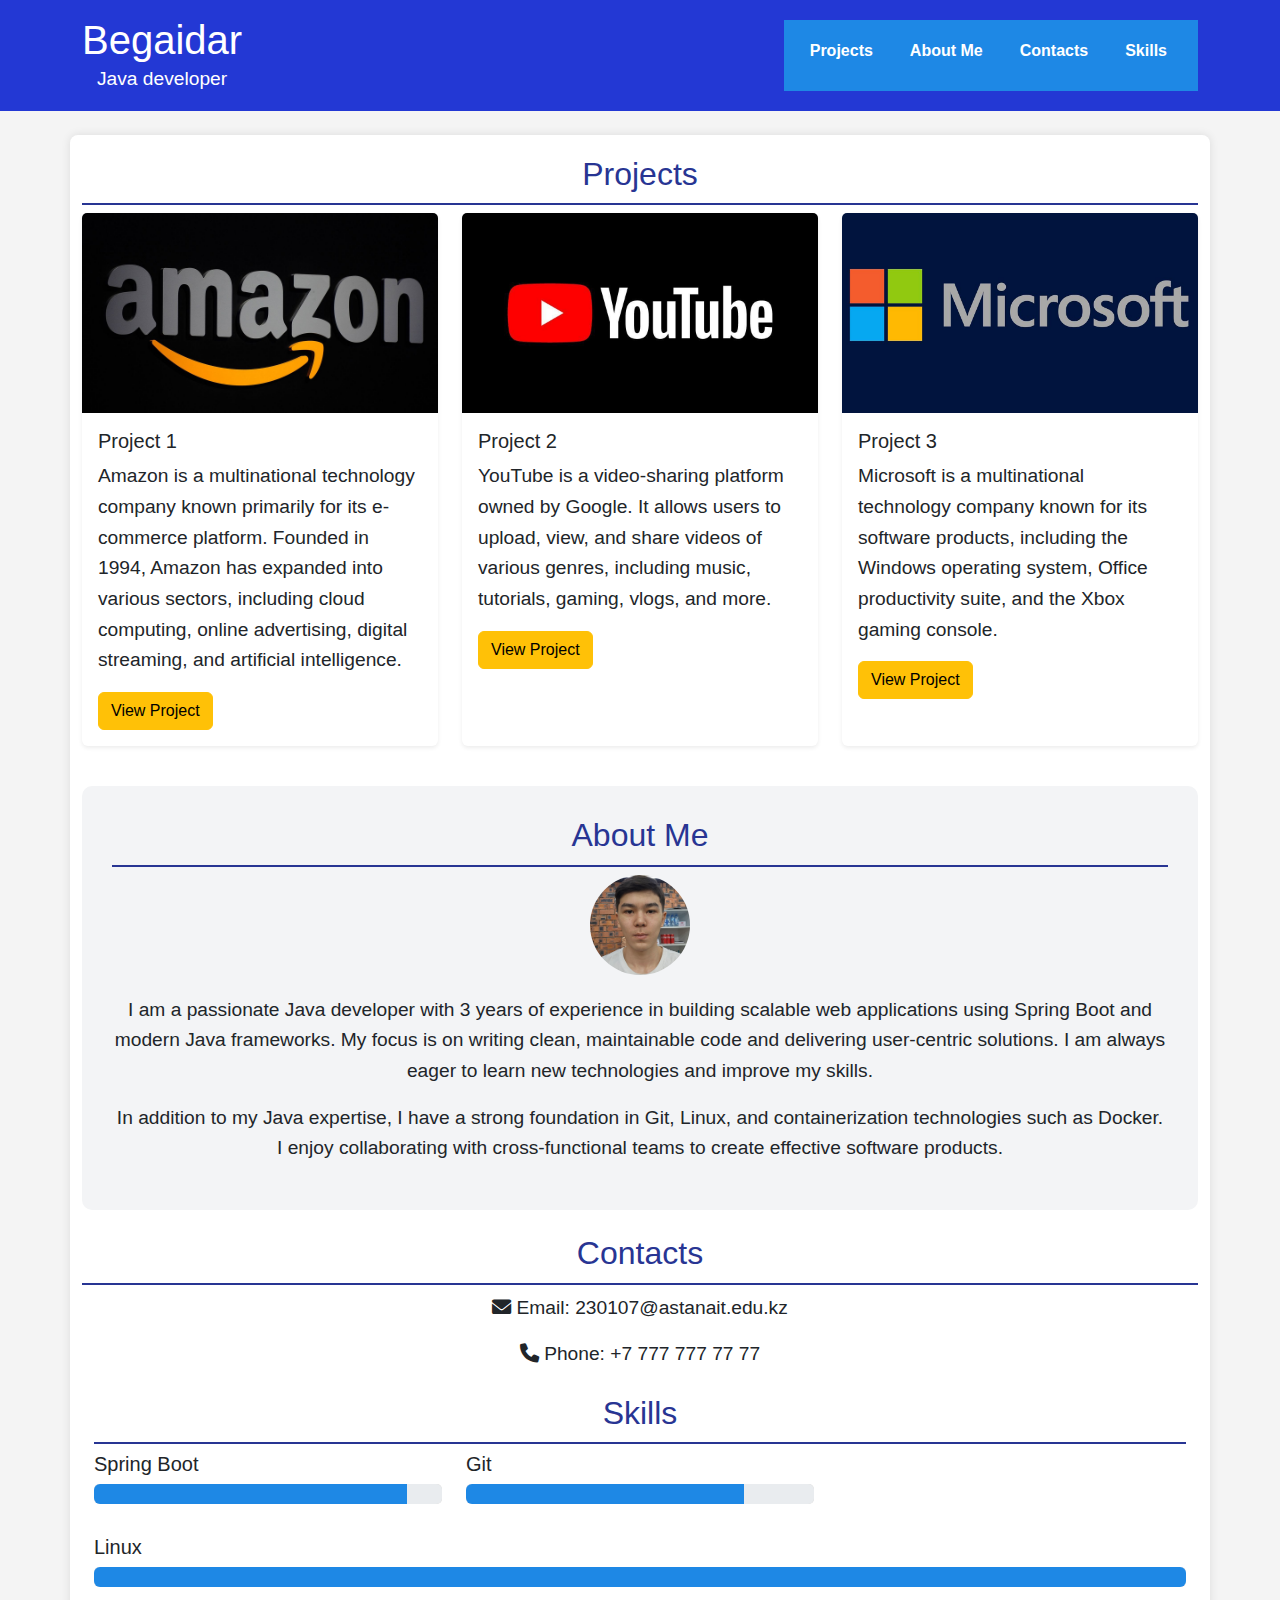
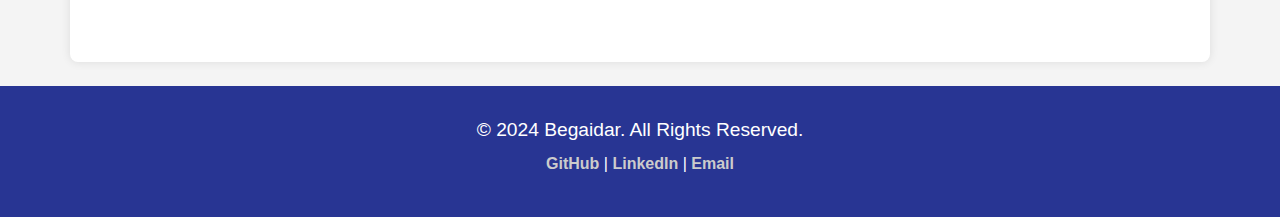
<file: index.html>
<!DOCTYPE html>
<html lang="en">
<head>
    <meta charset="UTF-8">
    <meta name="viewport" content="width=device-width, initial-scale=1.0">
    <title>Portfolio</title>
    <link rel="stylesheet" href="https://stackpath.bootstrapcdn.com/bootstrap/5.3.0/css/bootstrap.min.css">
    <link rel="stylesheet" href="styles.css">
    <link rel="stylesheet" href="https://cdnjs.cloudflare.com/ajax/libs/font-awesome/6.0.0-beta3/css/all.min.css">
    <style>
        html {
            scroll-behavior: smooth;
        }
        header {
            background-color: #2338d4;
            padding: 15px;
            color: white;
        }
        header h1, header p {
            margin: 0;
        }
        .navbar {
            background-color: #1e88e5;
            padding: 10px;
        }
        .navbar .nav-link {
            color: white;
            font-weight: bold;
            margin-right: 5px;
        }
        .navbar .nav-link:hover {
            color: #ffca28;
        }
        .card {
            border: none;
            box-shadow: 0px 4px 6px rgba(0, 0, 0, 0.1);
        }
        .card-img-top {
            height: 200px;
            object-fit: cover;
        }
        .skill-progress {
            height: 20px;
            border-radius: 5px;
            background-color: #e0e0e0;
            margin-bottom: 15px;
        }
        .progress {
            height: 20px;
        }
        .progress .progress-bar {
            background-color: #1e88e5;
        }
        #about {
            background-color: #f3f4f6;
            padding: 30px;
            border-radius: 10px;
            text-align: center;
        }
        #about img {
            border-radius: 50%;
            width: 150px;
            height: 150px;
            object-fit: cover;
            margin-bottom: 20px;
        }
    </style>
</head>
<body>

    <header class="text-white py-3 sticky-top">
        <div class="container d-flex justify-content-between align-items-center">
            <div class="logo">
                <h1>Begaidar</h1>
                <p>Java developer</p>
            </div>
            <nav class="navbar">
                <ul class="nav d-flex">
                    <li class="nav-item">
                        <a class="nav-link" href="#projects">Projects</a>
                    </li>
                    <li class="nav-item">
                        <a class="nav-link" href="#about">About Me</a>
                    </li>
                    <li class="nav-item">
                        <a class="nav-link" href="#contacts">Contacts</a>
                    </li>
                    <li class="nav-item">
                        <a class="nav-link" href="#skills">Skills</a>
                    </li>
                </ul>
            </nav>
        </div>
    </header>

    <main class="container my-4">
        <section class="mb-4" id="projects">
            <h2 class="text-center">Projects</h2>
            <div class="row">
                <div class="col-md-4 mb-3">
                    <div class="card h-100 shadow-sm">
                        <img src="images/GettyImages_127515379.0.jpg" class="card-img-top img-fluid" alt="Project 1">
                        <div class="card-body">
                            <h5 class="card-title">Project 1</h5>
                            <p class="card-text">Amazon is a multinational technology company known primarily for its e-commerce platform. Founded in 1994, Amazon has expanded into various sectors, including cloud computing, online advertising, digital streaming, and artificial intelligence.</p>
                            <a href="https://www.amazon.com/" target="_blank" class="btn btn-warning">View Project</a>
                        </div>
                    </div>
                </div>
                <div class="col-md-4 mb-3">
                    <div class="card h-100 shadow-sm">
                        <img src="images/72add67ff9f5065095af6d8eb1e81f79.jpg" class="card-img-top img-fluid" alt="Project 2">
                        <div class="card-body">
                            <h5 class="card-title">Project 2</h5>
                            <p class="card-text">YouTube is a video-sharing platform owned by Google. It allows users to upload, view, and share videos of various genres, including music, tutorials, gaming, vlogs, and more.</p>
                            <a href="https://www.youtube.com/" target="_blank" class="btn btn-warning">View Project</a>
                        </div>
                    </div>
                </div>
                <div class="col-md-4 mb-3">
                    <div class="card h-100 shadow-sm">
                        <img src="images/12644_large.jpg" class="card-img-top img-fluid" alt="Project 3">
                        <div class="card-body">
                            <h5 class="card-title">Project 3</h5>
                            <p class="card-text">Microsoft is a multinational technology company known for its software products, including the Windows operating system, Office productivity suite, and the Xbox gaming console.</p>
                            <a href="https://www.microsoft365.com/?from=OfficeKey" target="_blank" class="btn btn-warning">View Project</a>
                        </div>
                    </div>
                </div>
            </div>
        </section>

        <section class="mb-4" id="about">
            <h2 class="text-center">About Me</h2>
            <img src="images/photo_5456343779192728746_y.jpg" alt="My Photo" class="img-fluid rounded-circle" style="width: 100px; height: 100px;"> 
            <p class="text-center">I am a passionate Java developer with 3 years of experience in building scalable web applications using Spring Boot and modern Java frameworks. My focus is on writing clean, maintainable code and delivering user-centric solutions. I am always eager to learn new technologies and improve my skills.</p>
            <p class="text-center">In addition to my Java expertise, I have a strong foundation in Git, Linux, and containerization technologies such as Docker. I enjoy collaborating with cross-functional teams to create effective software products.</p>
        </section>

        <section class="mb-4" id="contacts">
            <h2 class="text-center">Contacts</h2>
            <p class="text-center"><i class="fas fa-envelope"></i> Email: 230107@astanait.edu.kz</p>
            <p class="text-center"><i class="fas fa-phone"></i> Phone: +7 777 777 77 77</p>
        </section>

        <section class="mb-4" id="skills">
            <div class="container">
                <h2 class="text-center">Skills</h2>
                <div class="row">
                    <div class="col-md-4 mb-3">
                        <h5>Spring Boot</h5>
                        <div class="skill-progress">
                            <div class="progress">
                                <div class="progress-bar" role="progressbar" style="width: 90%;" aria-valuenow="0" aria-valuemin="0" aria-valuemax="100"></div>
                            </div>
                        </div>
                    </div>
                    <div class="col-md-4 mb-3">
                        <h5>Git</h5>
                        <div class="skill-progress">
                            <div class="progress">
                                <div class="progress-bar" role="progressbar" style="width: 80%;" aria-valuenow="0" aria-valuemin="0" aria-valuemax="100"></div>
                            </div>
                        </div>
                    </div>
                    <div class="col-m   d-4 mb-3">
                        <h5>Linux</h5>
                        <div class="skill-progress">
                            <div class="progress">
                                <div class="progress-bar" role="progressbar" style="width: 100%;" aria-valuenow="0" aria-valuemin="0" aria-valuemax="100"></div>
                            </div>
                        </div>
                    </div>
                </div>
            </div>
        </section>
        
    </main>

    <footer class="text-center py-4">
        <p>&copy; 2024 Begaidar. All Rights Reserved.</p>
        <ul class="list-unstyled">
            <li>
                <a href="https://github.com/sailaubayevbegaidar" target="_blank">GitHub</a> |
                <a href="https://www.linkedin.com" target="_blank">LinkedIn</a> |
                <a href="mailto:230107@astanait.edu.kz">Email</a>
            </li>
        </ul>
    </footer>

</body>
</html>
</file>
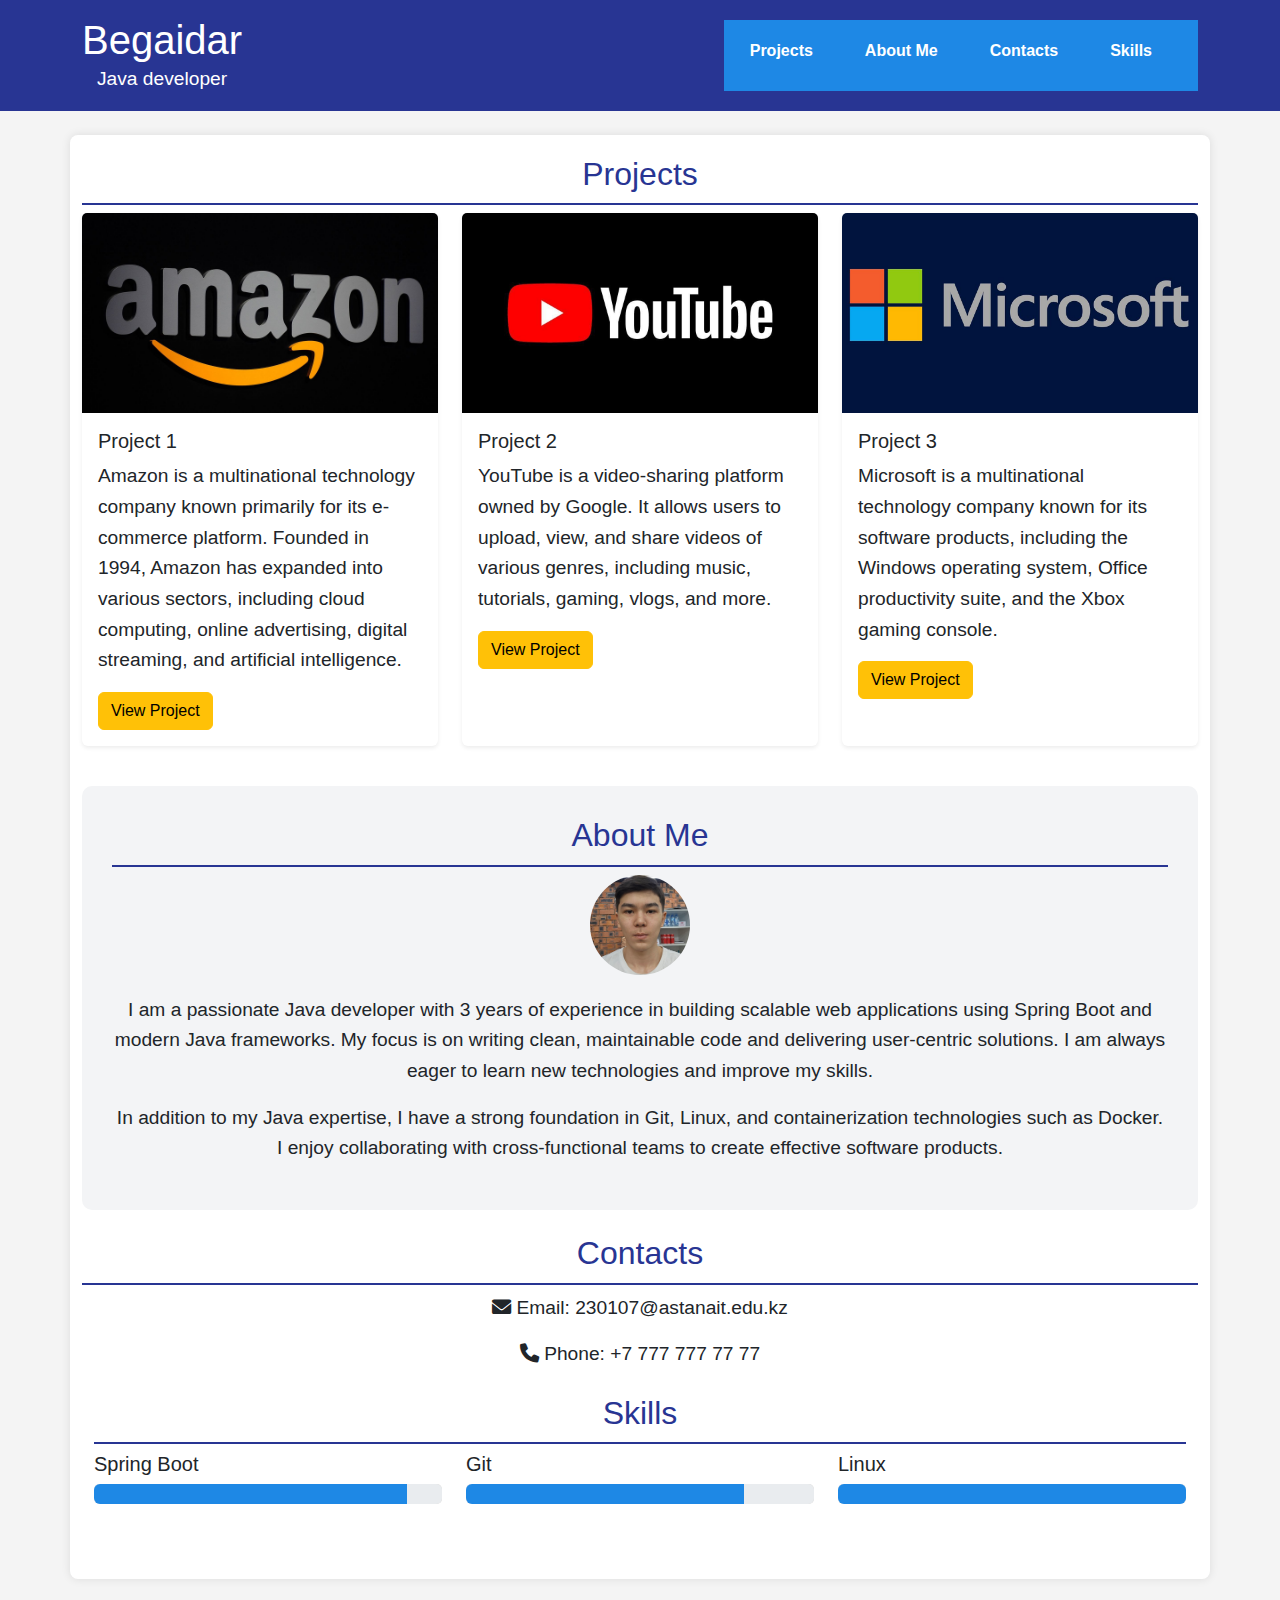
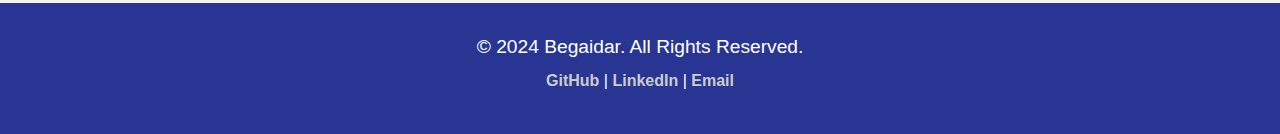
<file: sailaubayev_begaidar_it-2305_web-technologies_2_assignment/index.html>
<!DOCTYPE html>
<html lang="en">
<head>
    <meta charset="UTF-8">
    <meta name="viewport" content="width=device-width, initial-scale=1.0">
    <title>Portfolio</title>
    <link rel="stylesheet" href="https://stackpath.bootstrapcdn.com/bootstrap/5.3.0/css/bootstrap.min.css">
    <link rel="stylesheet" href="styles.css">
    <link rel="stylesheet" href="https://cdnjs.cloudflare.com/ajax/libs/font-awesome/6.0.0-beta3/css/all.min.css">
    <style>
        html {
            scroll-behavior: smooth;
        }
        header {
            background-color: #283593;
            padding: 15px;
            color: white;
        }
        header h1, header p {
            margin: 0;
        }
        .navbar {
            background-color: #1e88e5;
            padding: 10px;
        }
        .navbar .nav-link {
            color: white;
            font-weight: bold;
            margin-right: 20px;
        }
        .navbar .nav-link:hover {
            color: #ffca28;
        }
        .card {
            border: none;
            box-shadow: 0px 4px 6px rgba(0, 0, 0, 0.1);
        }
        .card-img-top {
            height: 200px;
            object-fit: cover;
        }
        .skill-progress {
            height: 20px;
            border-radius: 5px;
            background-color: #e0e0e0;
            margin-bottom: 15px;
        }
        .progress {
            height: 20px;
        }
        .progress .progress-bar {
            background-color: #1e88e5;
        }
        #about {
            background-color: #f3f4f6;
            padding: 30px;
            border-radius: 10px;
            text-align: center;
        }
        #about img {
            border-radius: 50%;
            width: 150px;
            height: 150px;
            object-fit: cover;
            margin-bottom: 20px;
        }
    </style>
</head>
<body>

    <header class="text-white py-3 sticky-top">
        <div class="container d-flex justify-content-between align-items-center">
            <div class="logo">
                <h1>Begaidar</h1>
                <p>Java developer</p>
            </div>
            <nav class="navbar">
                <ul class="nav d-flex">
                    <li class="nav-item">
                        <a class="nav-link" href="#projects">Projects</a>
                    </li>
                    <li class="nav-item">
                        <a class="nav-link" href="#about">About Me</a>
                    </li>
                    <li class="nav-item">
                        <a class="nav-link" href="#contacts">Contacts</a>
                    </li>
                    <li class="nav-item">
                        <a class="nav-link" href="#skills">Skills</a>
                    </li>
                </ul>
            </nav>
        </div>
    </header>

    <main class="container my-4">
        <section class="mb-4" id="projects">
            <h2 class="text-center">Projects</h2>
            <div class="row">
                <div class="col-md-4 mb-3">
                    <div class="card h-100 shadow-sm">
                        <img src="images/GettyImages_127515379.0.jpg" class="card-img-top img-fluid" alt="Project 1">
                        <div class="card-body">
                            <h5 class="card-title">Project 1</h5>
                            <p class="card-text">Amazon is a multinational technology company known primarily for its e-commerce platform. Founded in 1994, Amazon has expanded into various sectors, including cloud computing, online advertising, digital streaming, and artificial intelligence.</p>
                            <a href="https://www.amazon.com/" target="_blank" class="btn btn-warning">View Project</a>
                        </div>
                    </div>
                </div>
                <div class="col-md-4 mb-3">
                    <div class="card h-100 shadow-sm">
                        <img src="images/72add67ff9f5065095af6d8eb1e81f79.jpg" class="card-img-top img-fluid" alt="Project 2">
                        <div class="card-body">
                            <h5 class="card-title">Project 2</h5>
                            <p class="card-text">YouTube is a video-sharing platform owned by Google. It allows users to upload, view, and share videos of various genres, including music, tutorials, gaming, vlogs, and more.</p>
                            <a href="https://www.youtube.com/" target="_blank" class="btn btn-warning">View Project</a>
                        </div>
                    </div>
                </div>
                <div class="col-md-4 mb-3">
                    <div class="card h-100 shadow-sm">
                        <img src="images/12644_large.jpg" class="card-img-top img-fluid" alt="Project 3">
                        <div class="card-body">
                            <h5 class="card-title">Project 3</h5>
                            <p class="card-text">Microsoft is a multinational technology company known for its software products, including the Windows operating system, Office productivity suite, and the Xbox gaming console.</p>
                            <a href="https://www.microsoft365.com/?from=OfficeKey" target="_blank" class="btn btn-warning">View Project</a>
                        </div>
                    </div>
                </div>
            </div>
        </section>

        <section class="mb-4" id="about">
            <h2 class="text-center">About Me</h2>
            <img src="images/photo_5456343779192728746_y.jpg" alt="My Photo" class="img-fluid rounded-circle" style="width: 100px; height: 100px;"> 
            <p class="text-center">I am a passionate Java developer with 3 years of experience in building scalable web applications using Spring Boot and modern Java frameworks. My focus is on writing clean, maintainable code and delivering user-centric solutions. I am always eager to learn new technologies and improve my skills.</p>
            <p class="text-center">In addition to my Java expertise, I have a strong foundation in Git, Linux, and containerization technologies such as Docker. I enjoy collaborating with cross-functional teams to create effective software products.</p>
        </section>

        <section class="mb-4" id="contacts">
            <h2 class="text-center">Contacts</h2>
            <p class="text-center"><i class="fas fa-envelope"></i> Email: 230107@astanait.edu.kz</p>
            <p class="text-center"><i class="fas fa-phone"></i> Phone: +7 777 777 77 77</p>
        </section>

        <section class="mb-4" id="skills">
            <div class="container">
                <h2 class="text-center">Skills</h2>
                <div class="row">
                    <div class="col-md-4 mb-3">
                        <h5>Spring Boot</h5>
                        <div class="skill-progress">
                            <div class="progress">
                                <div class="progress-bar" role="progressbar" style="width: 90%;" aria-valuenow="90" aria-valuemin="0" aria-valuemax="100"></div>
                            </div>
                        </div>
                    </div>
                    <div class="col-md-4 mb-3">
                        <h5>Git</h5>
                        <div class="skill-progress">
                            <div class="progress">
                                <div class="progress-bar" role="progressbar" style="width: 80%;" aria-valuenow="80" aria-valuemin="0" aria-valuemax="100"></div>
                            </div>
                        </div>
                    </div>
                    <div class="col-md-4 mb-3">
                        <h5>Linux</h5>
                        <div class="skill-progress">
                            <div class="progress">
                                <div class="progress-bar" role="progressbar" style="width: 100%;" aria-valuenow="100" aria-valuemin="0" aria-valuemax="100"></div>
                            </div>
                        </div>
                    </div>
                </div>
            </div>
        </section>
        
    </main>

    <footer class="text-center py-4">
        <p>&copy; 2024 Begaidar. All Rights Reserved.</p>
        <ul class="list-unstyled">
            <li>
                <a href="https://github.com/sailaubayevbegaidar" target="_blank">GitHub</a> |
                <a href="https://www.linkedin.com" target="_blank">LinkedIn</a> |
                <a href="mailto:230107@astanait.edu.kz">Email</a>
            </li>
        </ul>
    </footer>

</body>
</html>
</file>
<file: styles.css>
body {
    font-family: Arial, sans-serif;
    line-height: 1.6;
    margin: 0;
    padding: 0;
    background-color: #f4f4f4;
}

header {
    background: #424561;
    color: white;
    padding: 20px 0;
    text-align: center;
}

h1 {
    margin: 0;
    font-size: 2.5em;
}

p {
    font-size: 1.2em;
}


main {
    max-width: 900px;
    margin: 20px auto;
    padding: 20px;
    background: #ffffff;
    border-radius: 8px;
    box-shadow: 0 0 10px rgba(0, 0, 0, 0.1);
}

section {
    margin-bottom: 40px; 
}

h2 {
    border-bottom: 2px solid #283593;
    padding-bottom: 10px;
    color: #283593;
}

ul {
    list-style-type: none;
    padding: 0;
}

li {
    margin-bottom: 10px;
}

a {
    color: #1e88e5;
    text-decoration: none;
    font-weight: bold;
}

a:hover {
    color: #ffca28;
}

footer {
    text-align: center;
    padding: 10px 0;
    background: #283593;
    color: #ffffff;
    position: relative;
    bottom: 0;
    width: 100%;
}

footer p {
    margin: 5px 0;
}

footer a {
    color: #cccccc; 
}

footer a:hover {
    color: #ffca28; 
}
</file>
<file: sailaubayev_begaidar_it-2305_web-technologies_2_assignment/styles.css>
/* styles.css */

/* Общие стили для тела документа */
body {
    font-family: Arial, sans-serif;
    line-height: 1.6;
    margin: 0;
    padding: 0;
    background-color: #f4f4f4;
}

/* Стили заголовка */
header {
    background: #283593;
    color: white;
    padding: 20px 0;
    text-align: center;
}

h1 {
    margin: 0;
    font-size: 2.5em;
}

p {
    font-size: 1.2em;
}

/* Основные стили */
main {
    max-width: 900px;
    margin: 20px auto;
    padding: 20px;
    background: #ffffff;
    border-radius: 8px;
    box-shadow: 0 0 10px rgba(0, 0, 0, 0.1);
}

/* Стили секций */
section {
    margin-bottom: 40px; /* Увеличен отступ */
}

h2 {
    border-bottom: 2px solid #283593;
    padding-bottom: 10px;
    color: #283593;
}

/* Стили для списков */
ul {
    list-style-type: none;
    padding: 0;
}

li {
    margin-bottom: 10px;
}

/* Стили ссылок */
a {
    color: #1e88e5;
    text-decoration: none;
    font-weight: bold;
}

a:hover {
    color: #ffca28;
}

/* Стили подвала */
footer {
    text-align: center;
    padding: 10px 0;
    background: #283593;
    color: #ffffff;
    position: relative;
    bottom: 0;
    width: 100%;
}

footer p {
    margin: 5px 0;
}

footer a {
    color: #cccccc; /* Светло-серые ссылки */
}

footer a:hover {
    color: #ffca28; /* Желтые при наведении */
}
</file>
